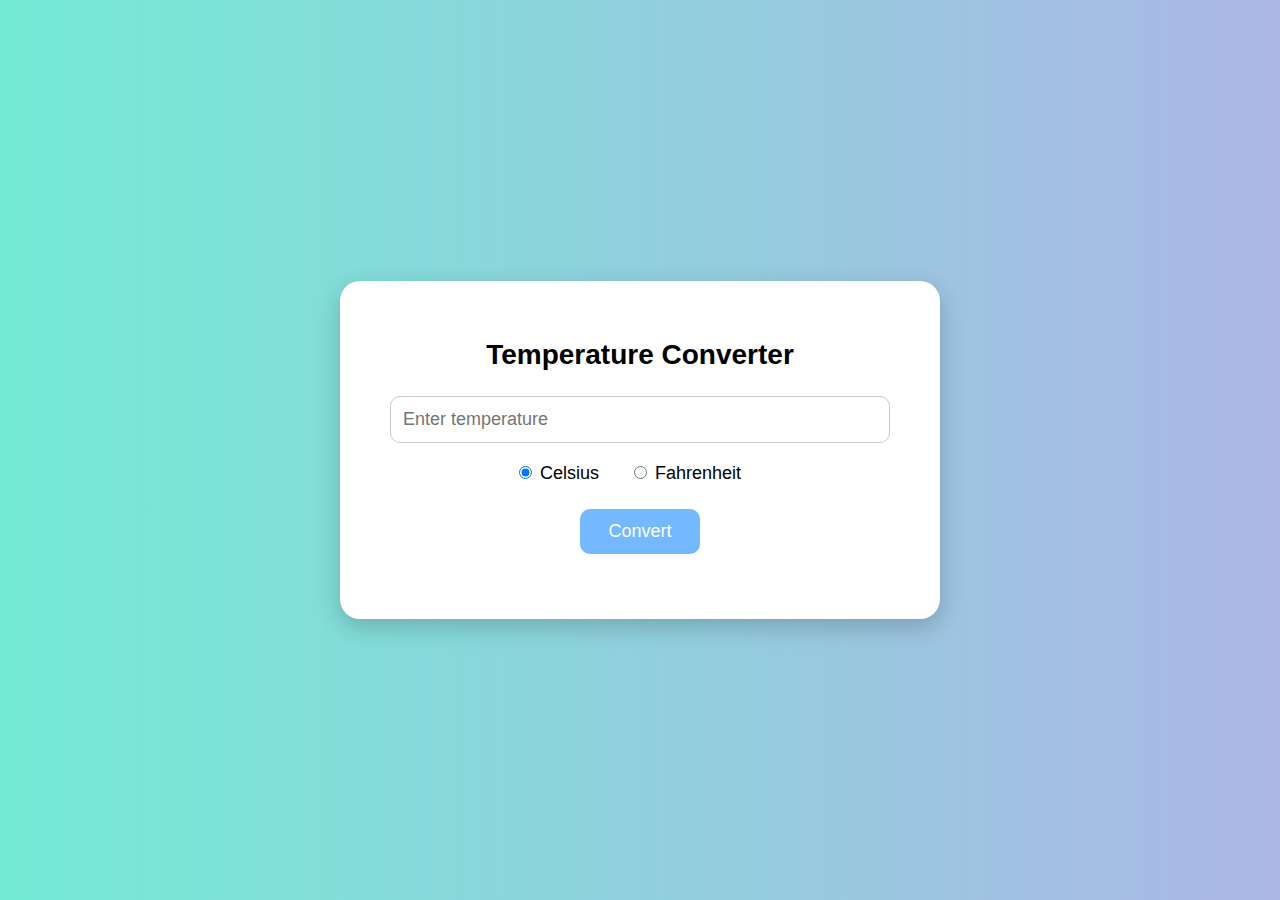
<file: Task3/index.html>
<!DOCTYPE html>
<html lang="en">
<head>
  <meta charset="UTF-8">
  <meta name="viewport" content="width=device-width, initial-scale=1">
  <title>Temperature Converter</title>
  <link rel="stylesheet" href="style.css">
</head>
<body>
  <div class="converter-container">
    <h1> Temperature Converter</h1>

    <input type="text" id="temperatureInput" placeholder="Enter temperature">

    <div class="unit-selection">
      <label><input type="radio" name="unit" value="celsius" checked> Celsius</label>
      <label><input type="radio" name="unit" value="fahrenheit"> Fahrenheit</label>
    </div>

    <button onclick="convertTemperature()">Convert</button>

    <div id="result" class="result"></div>
  </div>

  <script>
    function convertTemperature() {
      const input = document.getElementById("temperatureInput").value;
      const unit = document.querySelector('input[name="unit"]:checked').value;
      const resultDiv = document.getElementById("result");

      // Validate input
      const temp = parseFloat(input);
      if (isNaN(temp)) {
        resultDiv.innerHTML = "<span class='error'>Please enter a valid number.</span>";
        return;
      }

      let convertedTemp;
      let unitLabel;

      if (unit === "celsius") {
        convertedTemp = (temp * 9/5) + 32;
        unitLabel = "°F";
      } else {
        convertedTemp = (temp - 32) * 5/9;
        unitLabel = "°C";
      }

      resultDiv.innerHTML = `Converted Temperature: <strong>${convertedTemp.toFixed(2)} ${unitLabel}</strong>`;
    }
  </script>
</body>
</html>
</file>
<file: Task3/style.css>
* {
  box-sizing: border-box;
  font-family: 'Segoe UI', sans-serif;
}

body {
  background: linear-gradient(to right, #74ebd5, #ACB6E5);
  display: flex;
  justify-content: center;
  align-items: center;
  height: 100vh;
  margin: 0;
}

.converter-container {
  background: #ffffff;
  padding: 40px 50px;
  border-radius: 20px;
  box-shadow: 0 8px 25px rgba(0, 0, 0, 0.2);
  text-align: center;
  max-width: 600px; /* Increased width */
  width: 90%;
}

h1 {
  margin-bottom: 25px;
  font-size: 28px;
}

input[type="text"] {
  padding: 12px;
  width: 100%;
  margin-bottom: 20px;
  border: 1px solid #ccc;
  border-radius: 10px;
  font-size: 18px;
}

.unit-selection {
  margin-bottom: 25px;
  font-size: 18px;
}

.unit-selection label {
  margin-right: 25px;
}

button {
  padding: 12px 28px;
  background-color: #74b9ff;
  border: none;
  border-radius: 10px;
  font-size: 18px;
  color: white;
  cursor: pointer;
  transition: background-color 0.3s ease;
}

button:hover {
  background-color: #0984e3;
}

.result {
  margin-top: 25px;
  font-size: 20px;
  color: #2d3436;
}

.error {
  color: red;
}
</file>
